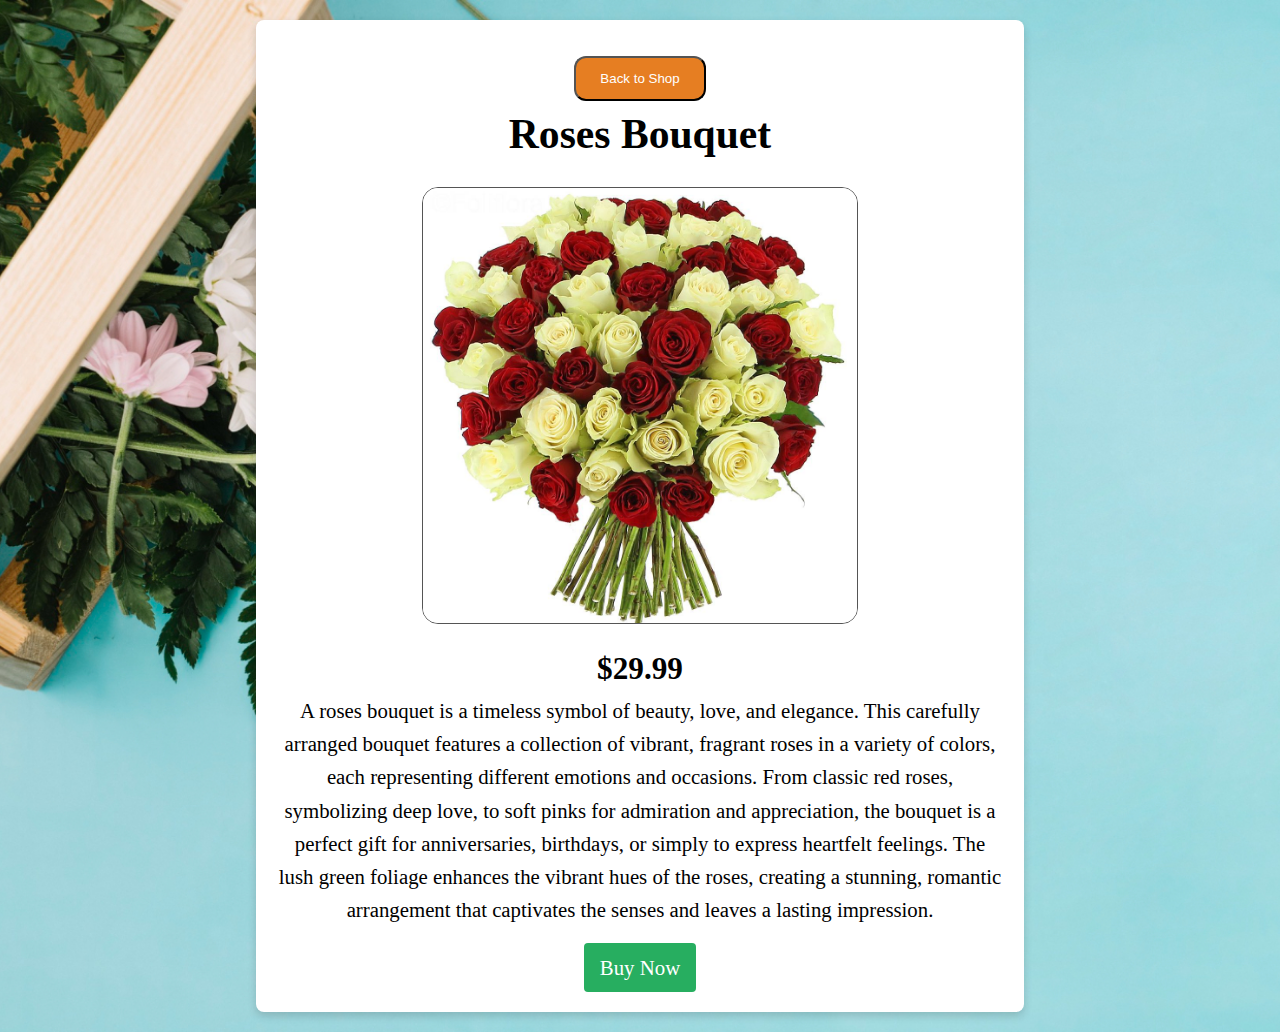
<file: sell1.html>
<!DOCTYPE html>
<html lang="en">
<head>
    <meta charset="UTF-8">
    <meta name="viewport" content="width=device-width, initial-scale=1.0">
    <meta http-equiv="X-UA-Compatible" content="ie=edge">
    <title>Flower Store</title>
    <link rel="icon" href="images.png" type="image/png">
    <link rel="stylesheet" href="shop.css">
</head>
<body class="sell">
    <div class="flower-detail">
        <button onclick="window.history.back()">Back to Shop</button>
        <h1>Roses Bouquet</h1>
        <img src="bouquet-roses-sensation.jpg" alt="Flower 1" class="flower-detail-img">
        <h2>$29.99</h2>
        <p>A roses bouquet is a timeless symbol of beauty, love, and elegance.
             This carefully arranged bouquet features a collection of vibrant, 
             fragrant roses in a variety of colors, 
             each representing different emotions and occasions. 
             From classic red roses, symbolizing deep love,
              to soft pinks for admiration and appreciation, 
              the bouquet is a perfect gift for anniversaries, birthdays, 
              or simply to express heartfelt feelings. 
              The lush green foliage enhances the vibrant hues of the roses, 
              creating a stunning, romantic arrangement that captivates the senses
               and leaves a lasting impression.</p>
               <a class="buy-btn">Buy Now</a>
    </div>
</body>
</html>
</file>
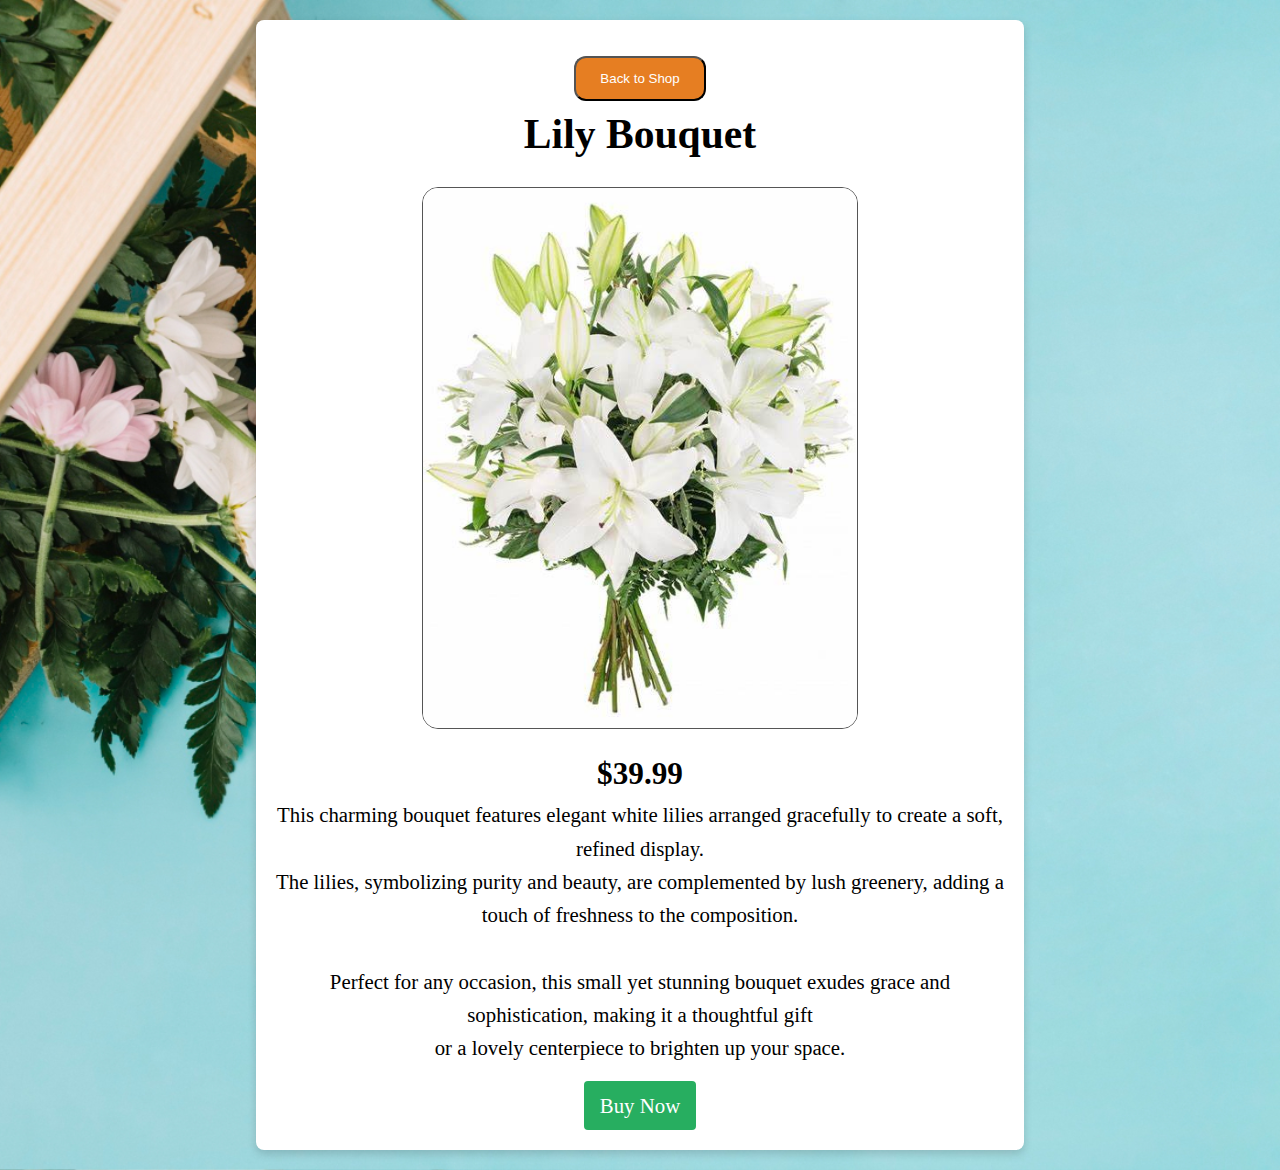
<file: sell2.html>
<!DOCTYPE html>
<html lang="en">
<head>
    <meta charset="UTF-8">
    <meta name="viewport" content="width=device-width, initial-scale=1.0">
    <meta http-equiv="X-UA-Compatible" content="ie=edge">
    <title>Flower Store</title>
    <link rel="icon" href="images.png" type="image/png">
    <link rel="stylesheet" href="shop.css">
</head>
<body class="sell">
    <div class="flower-detail">
        <button onclick="window.history.back()">Back to Shop</button>
        <h1>Lily Bouquet</h1>
        <img src="OIP.jfif" alt="Flower 2" class="flower-detail-img">
        <h2>$39.99</h2>
        <p>This charming bouquet features elegant white lilies arranged gracefully to create a soft, refined display.<br>
            The lilies, symbolizing purity and beauty, are complemented by lush greenery, adding a touch of freshness to the composition.<br><br>
            Perfect for any occasion, this small yet stunning bouquet exudes grace and sophistication, making it a thoughtful gift<br>
            or a lovely centerpiece to brighten up your space.</p>
               <a class="buy-btn">Buy Now</a>
    </div>
</body>
</html>
</file>
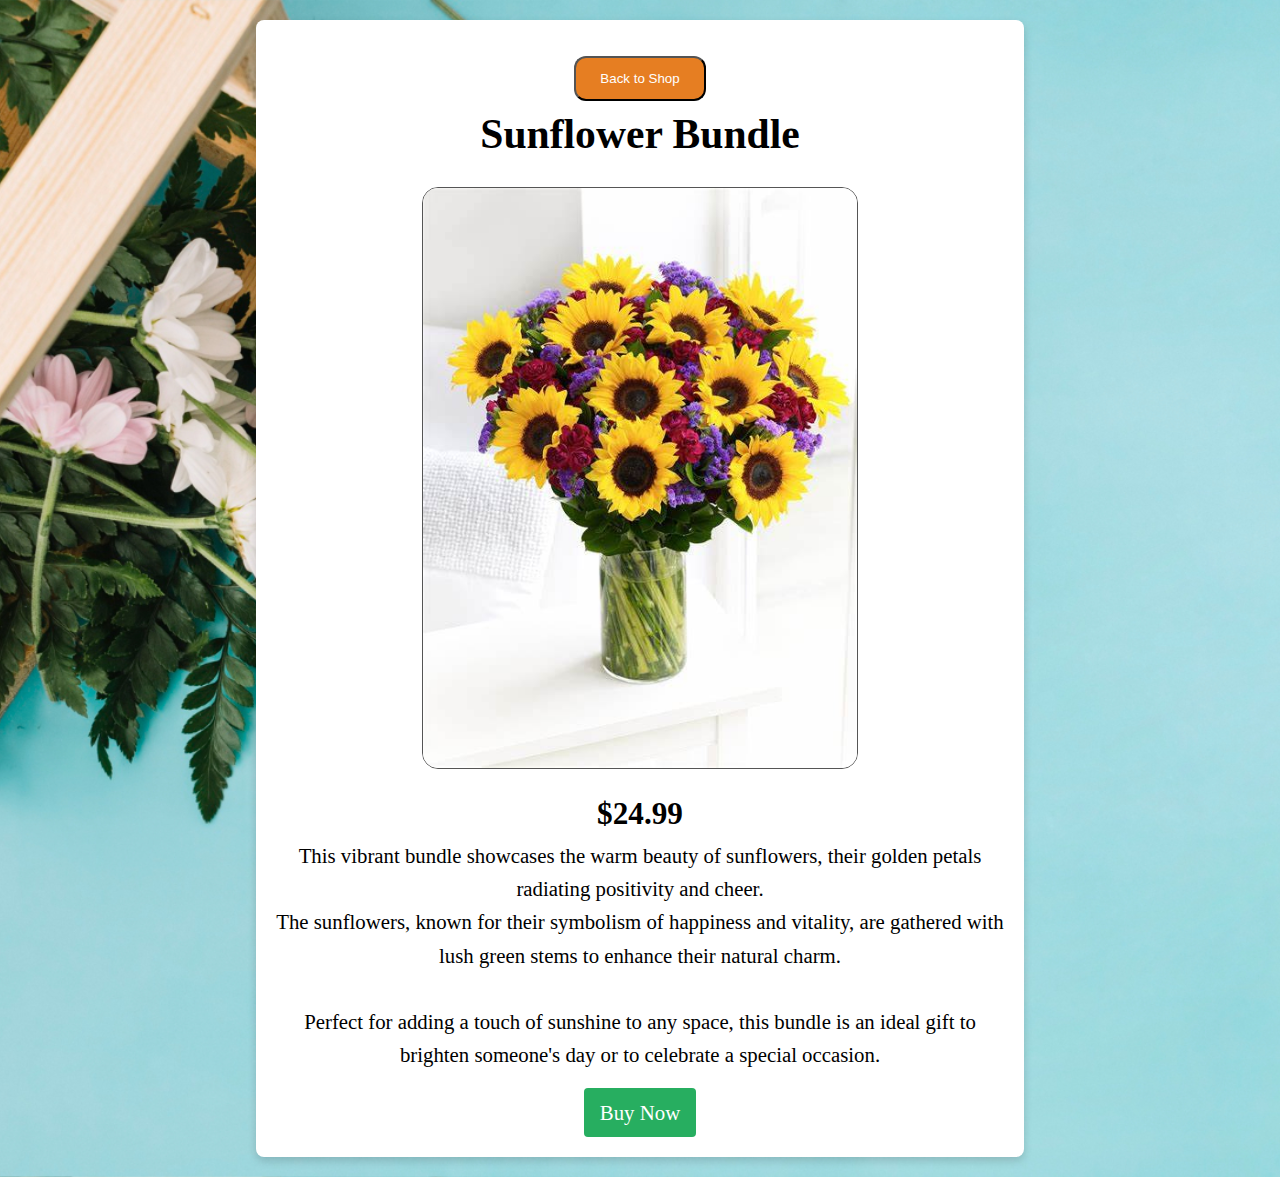
<file: sell3.html>
<!DOCTYPE html>
<html lang="en">
<head>
    <meta charset="UTF-8">
    <meta name="viewport" content="width=device-width, initial-scale=1.0">
    <meta http-equiv="X-UA-Compatible" content="ie=edge">
    <title>Flower Store</title>
    <link rel="icon" href="images.png" type="image/png">
    <link rel="stylesheet" href="shop.css">
</head>
<body class="sell">
    <div class="flower-detail">
        <button onclick="window.history.back()">Back to Shop</button>
        <h1>Sunflower Bundle</h1>
        <img src="OIP (1).jfif" alt="Flower 1" class="flower-detail-img">
        <h2>$24.99</h2>
        <p> This vibrant bundle showcases the warm beauty of sunflowers, their golden petals radiating positivity and cheer.<br>
            The sunflowers, known for their symbolism of happiness and vitality, are gathered with lush green stems to enhance their natural charm.<br><br>
            Perfect for adding a touch of sunshine to any space, this bundle is an ideal gift to brighten someone's day or to celebrate a special occasion.</p>
               <a class="buy-btn">Buy Now</a>
    </div>
</body>
</html>
</file>
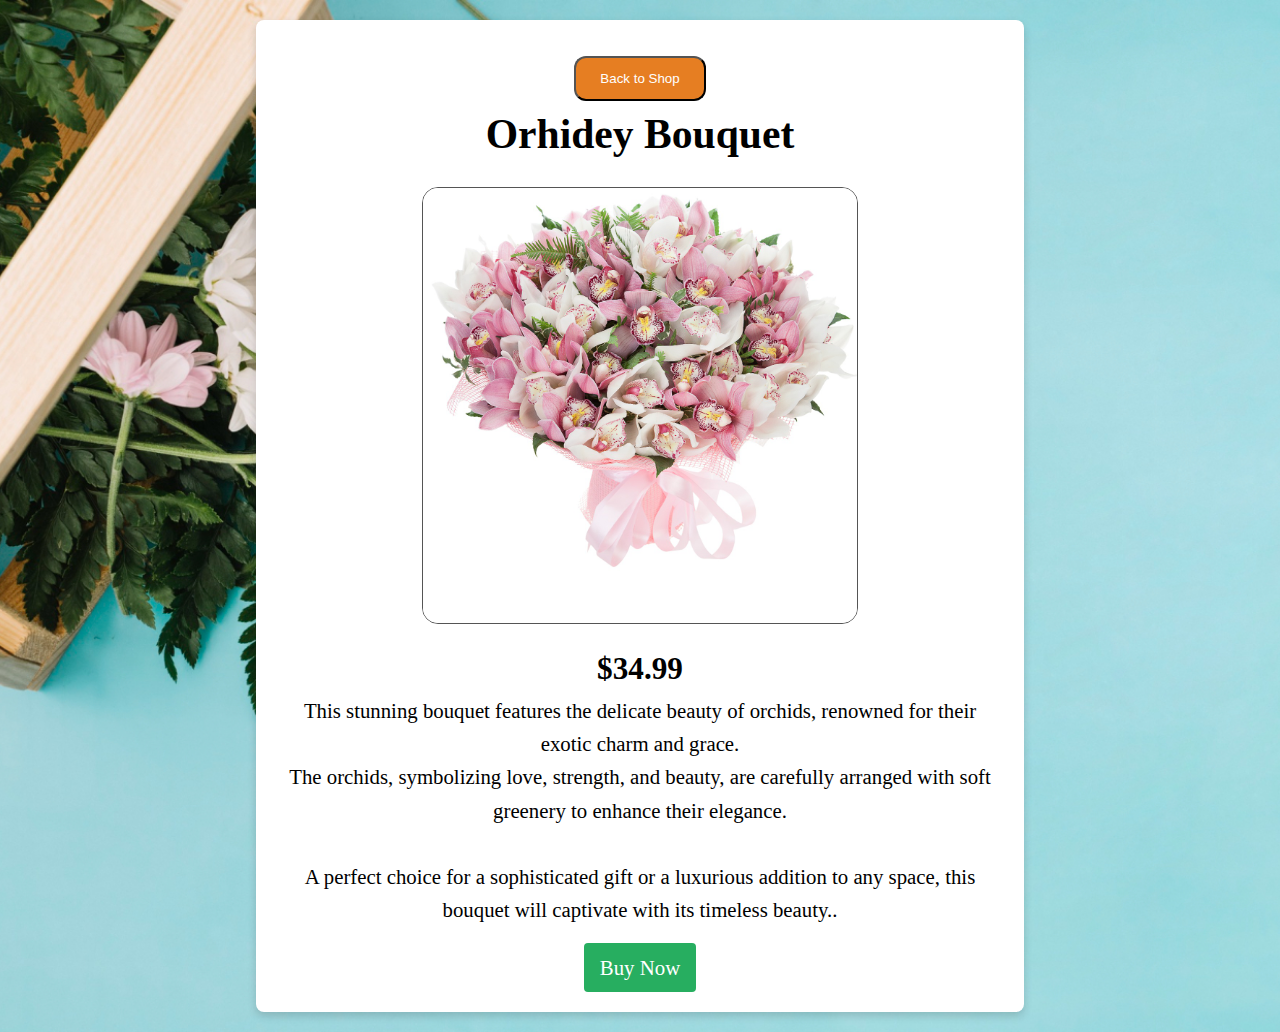
<file: sell4.html>
<!DOCTYPE html>
<html lang="en">
<head>
    <meta charset="UTF-8">
    <meta name="viewport" content="width=device-width, initial-scale=1.0">
    <meta http-equiv="X-UA-Compatible" content="ie=edge">
    <title>Flower Store</title>
    <link rel="icon" href="images.png" type="image/png">
    <link rel="stylesheet" href="shop.css">
</head>
<body class="sell">
    <div class="flower-detail">
        <button onclick="window.history.back()">Back to Shop</button>
        <h1>Orhidey Bouquet</h1>
        <img src="or.jfif" alt="Flower 1" class="flower-detail-img">
        <h2>$34.99</h2>
        <p>This stunning bouquet features the delicate beauty of orchids, renowned for their exotic charm and grace.<br>
            The orchids, symbolizing love, strength, and beauty, are carefully arranged with soft greenery to enhance their elegance.<br><br>
            A perfect choice for a sophisticated gift or a luxurious addition to any space, this bouquet will captivate with its timeless beauty..</p>
               <a class="buy-btn">Buy Now</a>
    </div>
</body>
</html>
</file>
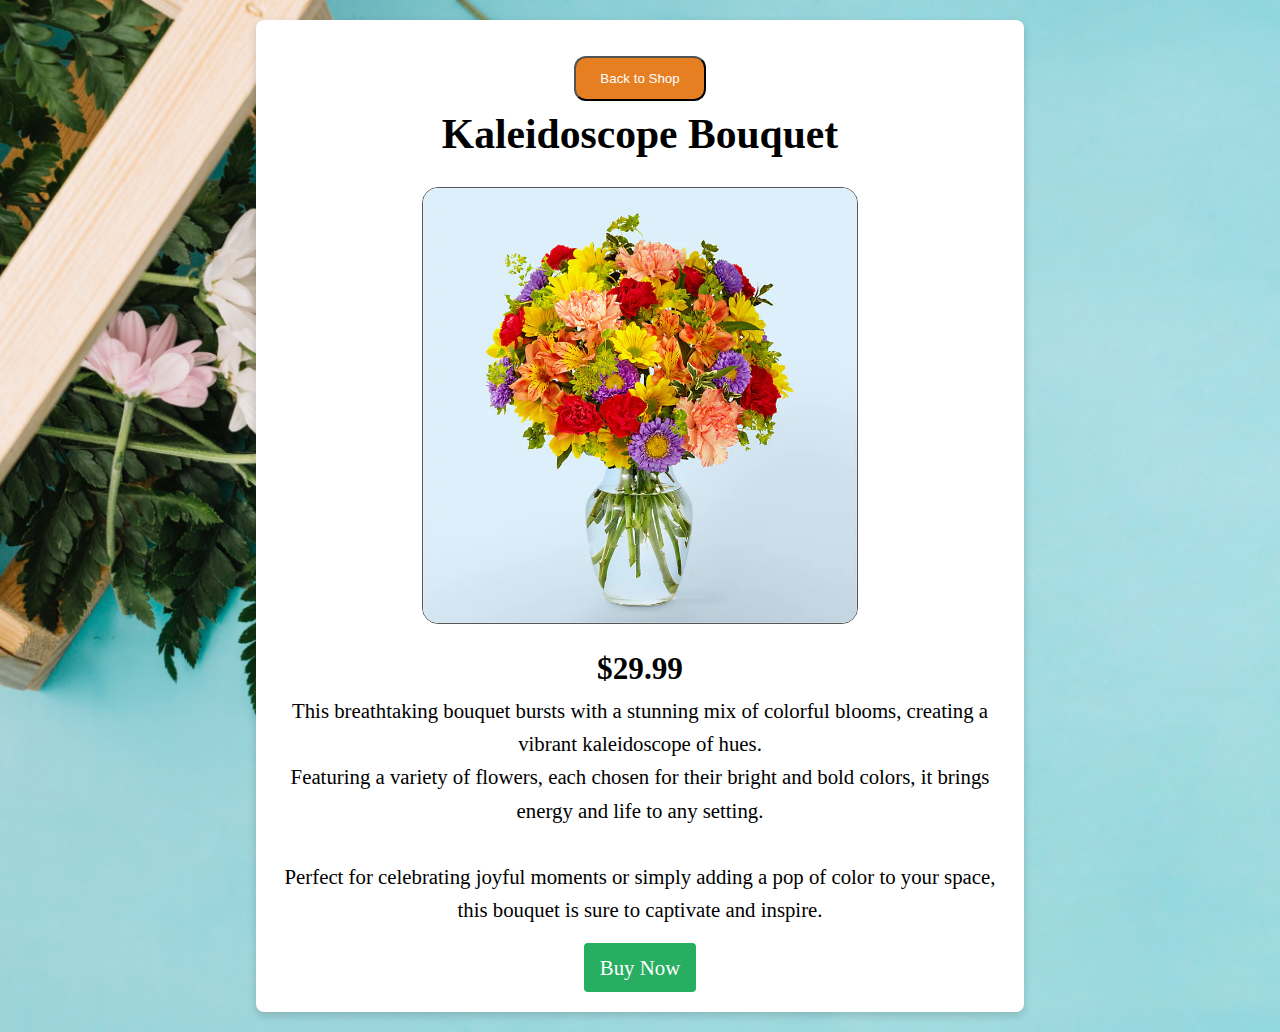
<file: sell5.html>
<!DOCTYPE html>
<html lang="en">
<head>
    <meta charset="UTF-8">
    <meta name="viewport" content="width=device-width, initial-scale=1.0">
    <meta http-equiv="X-UA-Compatible" content="ie=edge">
    <title>Flower Store</title>
    <link rel="icon" href="images.png" type="image/png">
    <link rel="stylesheet" href="shop.css">
</head>
<body class="sell">
    <div class="flower-detail">
        <button onclick="window.history.back()">Back to Shop</button>
        <h1>Kaleidoscope Bouquet</h1>
        <img src="R5662D_preset_proflowers-mx-hero-sv-new.png" alt="Flower 1" class="flower-detail-img">
        <h2>$29.99</h2>
        <p>This breathtaking bouquet bursts with a stunning mix of colorful blooms, creating a vibrant kaleidoscope of hues.<br>
            Featuring a variety of flowers, each chosen for their bright and bold colors, it brings energy and life to any setting.<br><br>
            Perfect for celebrating joyful moments or simply adding a pop of color to your space, this bouquet is sure to captivate and inspire.</p>
               <a class="buy-btn">Buy Now</a>
    </div>
</body>
</html>
</file>
<file: shop.css>
* {
    margin: 0;
    padding: 0;
    box-sizing: border-box;
}

body {
    font-family: serif, sans-serif;
    line-height: 1.6;
    background-image:url(beautiful-flowers-space-right.jpg);
    background-size: cover;
    background-position: center;
    cursor: default;
    background-position-x: left;
}
.sell {
    background-image: url(2147691044.jpg);
    background-size: cover;
    background-position: center;
}
#texti {
    background-color: #ffffff;
    border-radius: 10px;
    box-shadow: 0px 4px 8px rgba(0, 0, 0, 0.1);
    padding: 30px; 
    max-width: 600px; 
    margin: 20px auto; 
    text-align: center;    
}
a {
    text-decoration: none;
    color: #fff;
}

img {
    max-width: 100%;
    height: auto;
    display: block;
}
header {
    position: sticky;
    top: 0;
    z-index: 3;
}
.navbar {
    display: flex;
    justify-content: space-between;
    align-items: center;
    background-color: #333;
    padding: 1rem;
    border-bottom-left-radius: 12px;
    border-bottom-right-radius: 12px;
}

.logo {
    font-size: 1.5rem;
    color: #fff;
}

.nav-links {
    list-style: none;
    display: flex;
}

.nav-links li {
    margin-left: 1rem;
}

.nav-links a {
    color: #fff;
    padding: 0.5rem 1rem;
    transition: background 0.3s;
    border-radius: 10px;
}

.nav-links a:hover {
    background-color: #555;
}

.hero {
    background-image: url();
    background-size: cover;
    background-position: center;
    height: 80vh;
    color: #fff;
    display: flex;
    justify-content: center;
    align-items: center;
    text-align: center;
}

.hero-content h1 {
    font-size: 3rem;
    color: #333;
}

.cta-btn {
    display: inline-block;
    padding: 0.8rem 1.5rem;
    background-color: #e67e22;
    color: #fff;
    margin-top: 1rem;
    transition: background 0.3s;
    border-radius: 12px;
}

.cta-btn:hover {
    background-color: #d35400;
    cursor: pointer;
}

.products {
    padding: 2rem;
    text-align: center;
    margin-top: 0.8rem;
}

.products h2 {
    font-size: 2rem;
    margin-bottom: 2rem;
    background-color: #ffffff;
    border-radius: 10px;
    box-shadow: 0px 4px 8px rgba(0, 0, 0, 0.1);
    padding: 30px; 
    max-width: 600px; 
    margin: 20px auto; 
    text-align: center;    
}

.product-grid {
    display: flex;
    flex-wrap: wrap;
    gap: 2rem;
    justify-content: center;
}

.product-card {
    background-color: #f4f4f4;
    padding: 1rem;
    border-radius: 8px;
    text-align: center;
    width: 100%;
    max-width: 300px;
    box-shadow: 0 4px 8px rgba(0,0,0,0.1);
    transition: transform 0.3s;
}
.product-card img {
    width: 300px;
    height: 300px;
}

.product-card:hover {
    transform: translateY(-10px);
}

.buy-btn {
    display: inline-block;
    margin-top: 1rem;
    padding: 0.5rem 1rem;
    background-color: #27ae60;
    color: #fff;
    transition: background 0.3s;
    border-radius: 4px;
}

.buy-btn:hover {
    background-color: #2ecc71;
    cursor: pointer;
}

.flower-detail {
    text-align: center;
    padding: 20px;
    background-color: white;
    margin: 20px auto;
    width: 60%;
    border-radius: 8px;
    box-shadow: 0 4px 8px rgba(0, 0, 0, 0.151);
    font-size: 1.3em;
    animation: fadeIn 1s ease-in-out;
}
.flower-detail-img {
    width: 60%;
    height: auto;
    margin: 20px auto;
    border: 1px solid #555;
    border-radius: 16px;
}
.flower-detail button {
        display: inline-block;
        padding: 0.8rem 1.5rem;
        background-color: #e67e22;
        color: #fff;
        margin-top: 1rem;
        transition: background 0.3s;
        border-radius: 12px;
    }
    .flower-detail button:hover {
        background-color: #d35400;
        cursor: pointer;
    }

footer {
    background-color: #333;
    color: #fff;
    padding: 1rem 0;
    text-align: center;
    margin-top: 2rem;
    border-top-left-radius: 12px;
    border-top-right-radius: 12px;
}

@media (max-width: 768px) {
    .hero-content h1 {
        font-size: 2rem;
    }

    .product-grid {
        flex-direction: column;
        align-items: center;
    }
}
@keyframes fadeIn {
    from {
        opacity: 0;
        transform: translateY(20px);
    }
    to {
        opacity: 1;
        transform: translateY(0);
    }
}

.hero-content {
    animation: fadeIn 1s ease-in-out;
}
.products {
    animation: fadeIn 1s ease-in-out;
}


.product-card {
    transition: transform 0.3s ease;
}

.product-card:hover {
    transform: scale(1.05);
}
.description {
    padding: 1% 5%;
    margin: 1% 3%;
    background-color: white;
    font-family: arial, sans-serif;
    border-radius: 10px;
      box-shadow: 0 4px 8px rgba(0, 0, 0, 0.158);
      font-size: 1.1rem;
}
h1 {text-align: center;
  }
  #shop {
  width: 120% 70%;
  display: block;
  margin-left: auto;
  margin-right: auto;
  }
</file>
